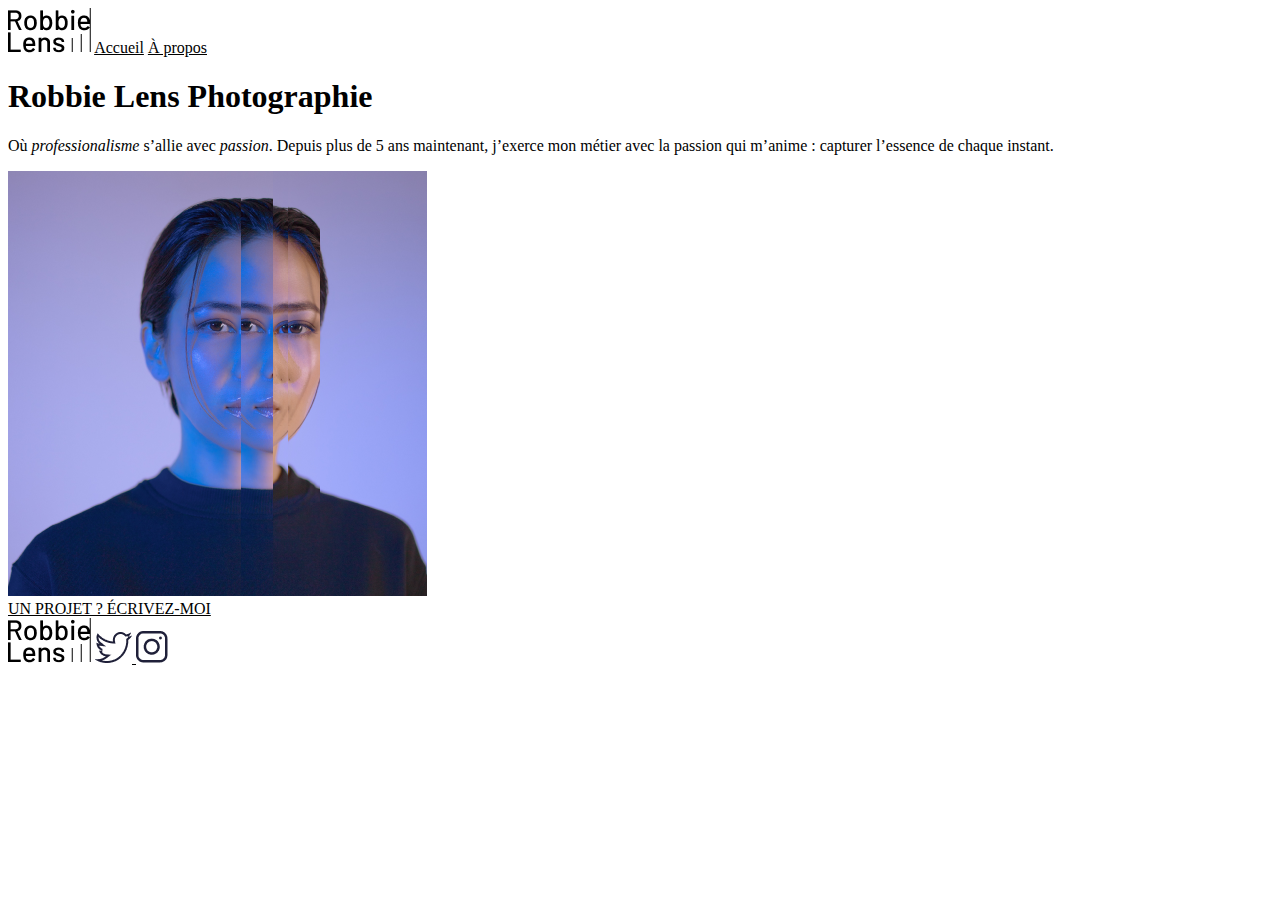
<file: Margot Robbie/index.html>
<!DOCTYPE html>
<html lang="fr">

<head>
    <meta charset="utf-8" >
    <title>Accueil - Robbie Lens Photographie</title>
    <link href="style.css" rel="stylesheet" >
    <link rel="preconnect" href="https://fonts.googleapis.com">
    <link rel="preconnect" href="https://fonts.gstatic.com" crossorigin>
    <link href="https://fonts.googleapis.com/css2?family=Manrope&family=Montserrat&display=swap" rel="stylesheet">
</head>

<body>
    <header>
        <nav>
            <img src="images/logo.png" alt="Logo Robbie Lens" >
            <a href="index.html">Accueil</a>
            <a href="a-propos.html">À propos</a>
        </nav>
    </header>
    <main>
        <section>
            <h1>Robbie Lens Photographie</h1>
            <p>
                Où <em>professionalisme</em> s’allie avec <em>passion</em>. Depuis
                plus de 5 ans maintenant, j’exerce mon métier avec la passion
                qui m’anime : capturer l’essence de chaque instant.
            </p>
            <img src="images/robbie-lens.png" alt="Portrait avec effet de la photographe Robbie Lens" >
            <div>
                <a href="" class="cta">UN PROJET ? ÉCRIVEZ-MOI</a>
            </div>
        </section>
    </main>
    <footer>
        <img src="images/logo.png" alt="Logo Robbie Lens" >
        <a target="_blank" href="https://twitter.com/" class="lien-icone">
            <img src="images/twitter.png" alt="Logo Twitter" >
        </a>
        <a target="_blank" href="https://www.instagram.com/" class="lien-icone">
            <img src="images/instagram.png" alt="Logo Instagram" >
        </a>
    </footer>
</body>

</html>
</file>
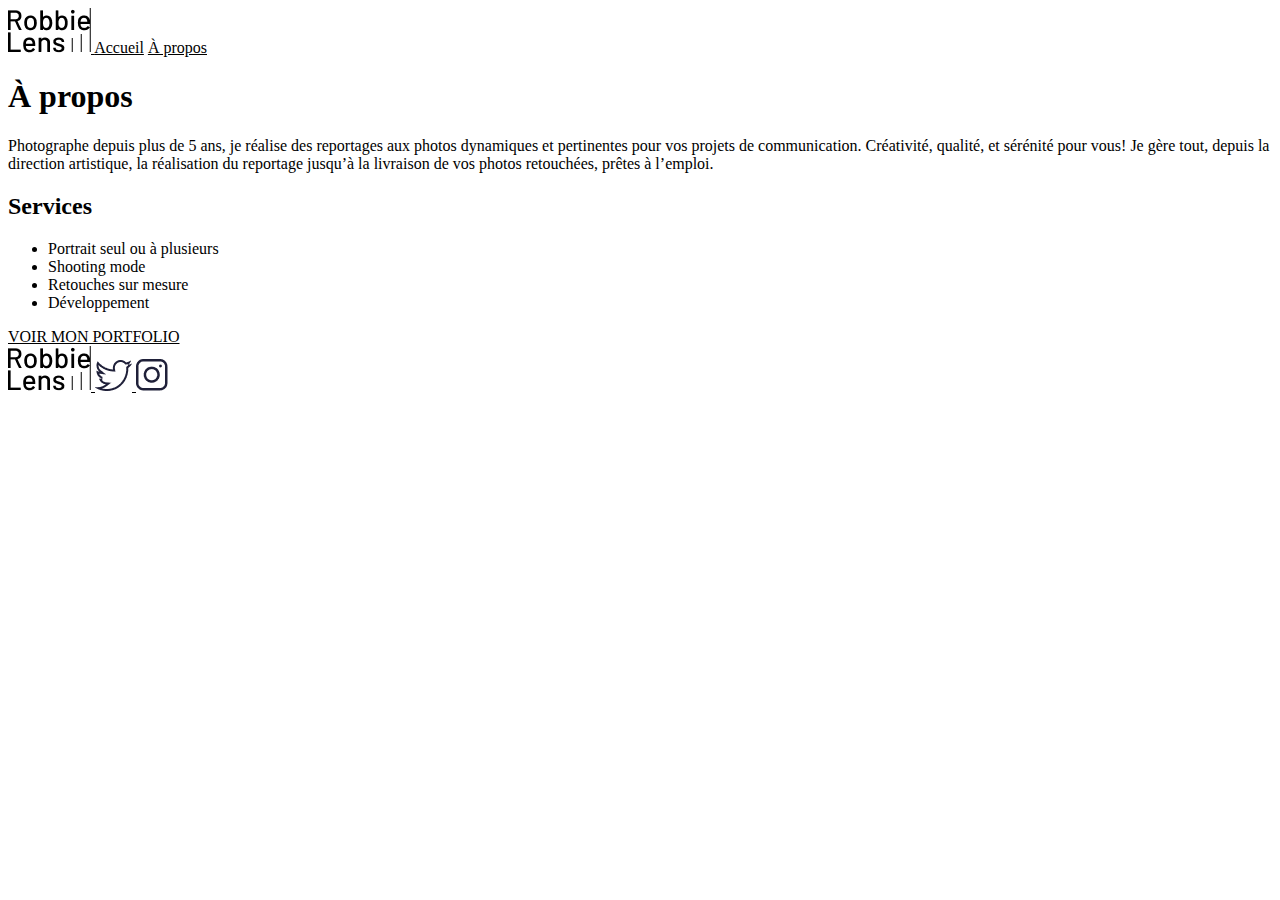
<file: Margot Robbie/a-propos.html>
<!DOCTYPE html>
<html lang="fr">

<head>
    <meta charset="utf-8" >
    <title>À propos - Robbie Lens Photographie</title>
    <link href="style.css" rel="stylesheet" >
    <link rel="preconnect" href="https://fonts.googleapis.com">
    <link rel="preconnect" href="https://fonts.gstatic.com" crossorigin>
    <link href="https://fonts.googleapis.com/css2?family=Manrope&family=Montserrat&display=swap" rel="stylesheet">
</head>

<body>
    <header>
        <nav>
            <a href="index.html" class="lien-icone">
                <img src="images/logo.png" alt="Logo Robbie Lens" >
            </a>
            <a href="index.html">Accueil</a>
            <a href="a-propos.html">À propos</a>
        </nav>
    </header>
    <main class="a-propos-main">
        <section>

            <h1>À propos</h1>
            <div class="carre-contenu">
                <p>
                    Photographe depuis plus de 5 ans, je réalise des reportages aux photos dynamiques et pertinentes
                    pour
                    vos
                    projets de communication. Créativité, qualité, et sérénité pour vous! Je gère tout, depuis la
                    direction
                    artistique, la réalisation du reportage jusqu’à la livraison de vos photos retouchées, prêtes à
                    l’emploi.
                </p>
                <h2>Services</h2>
                <ul>
                    <li>Portrait seul ou à plusieurs</li>
                    <li>Shooting mode</li>
                    <li>Retouches sur mesure</li>
                    <li>Développement</li>
                </ul>
            </div>
            <div>
                <a href="" class="cta">VOIR MON PORTFOLIO</a>
            </div>
        </section>
    </main>
    <footer>
        <a href="index.html" class="lien-icone">
            <img src="images/logo.png" alt="Logo Robbie Lens" >
        </a>
        <a target="_blank" href="https://twitter.com/" class="lien-icone">
            <img src="images/twitter.png" alt="Logo Twitter" >
        </a>
        <a target="_blank" href="https://www.instagram.com/" class="lien-icone">
            <img src="images/instagram.png" alt="Logo Instagram" >
        </a>
    </footer>
</body>

</html>
</file>
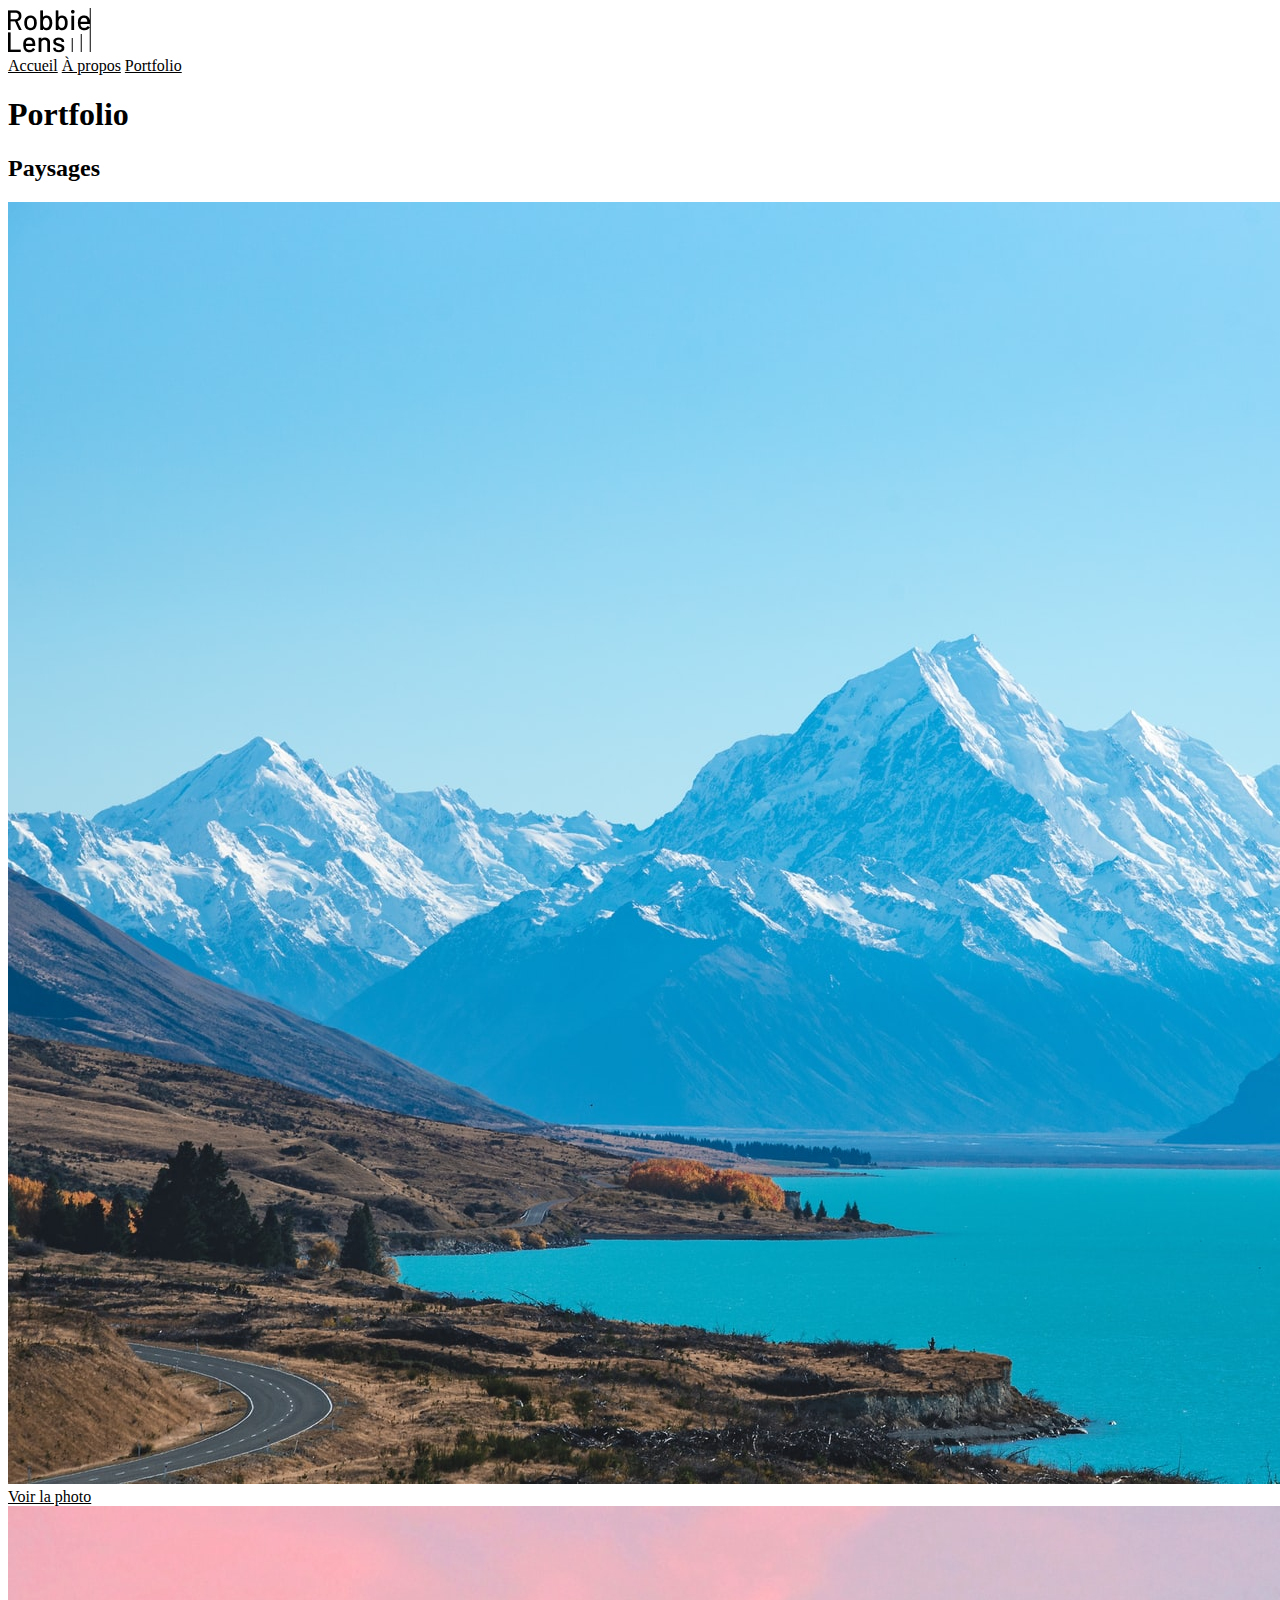
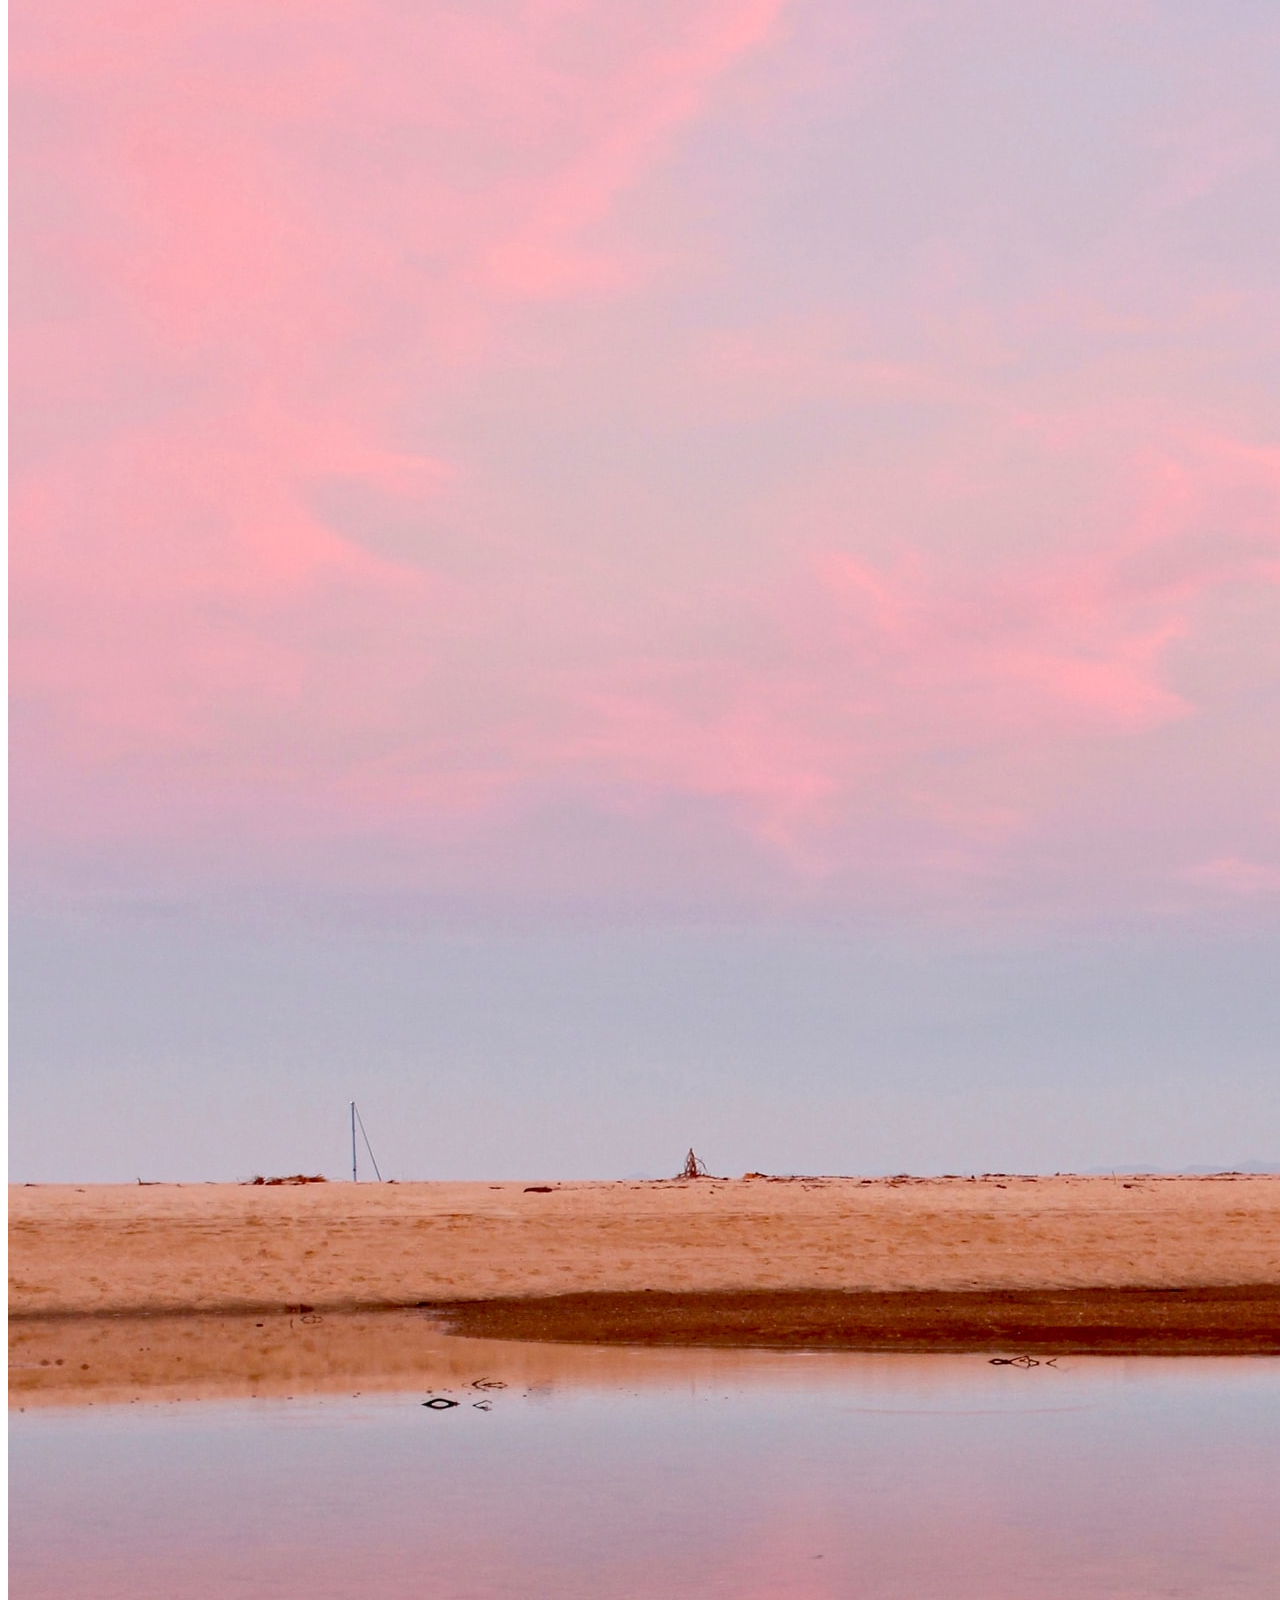
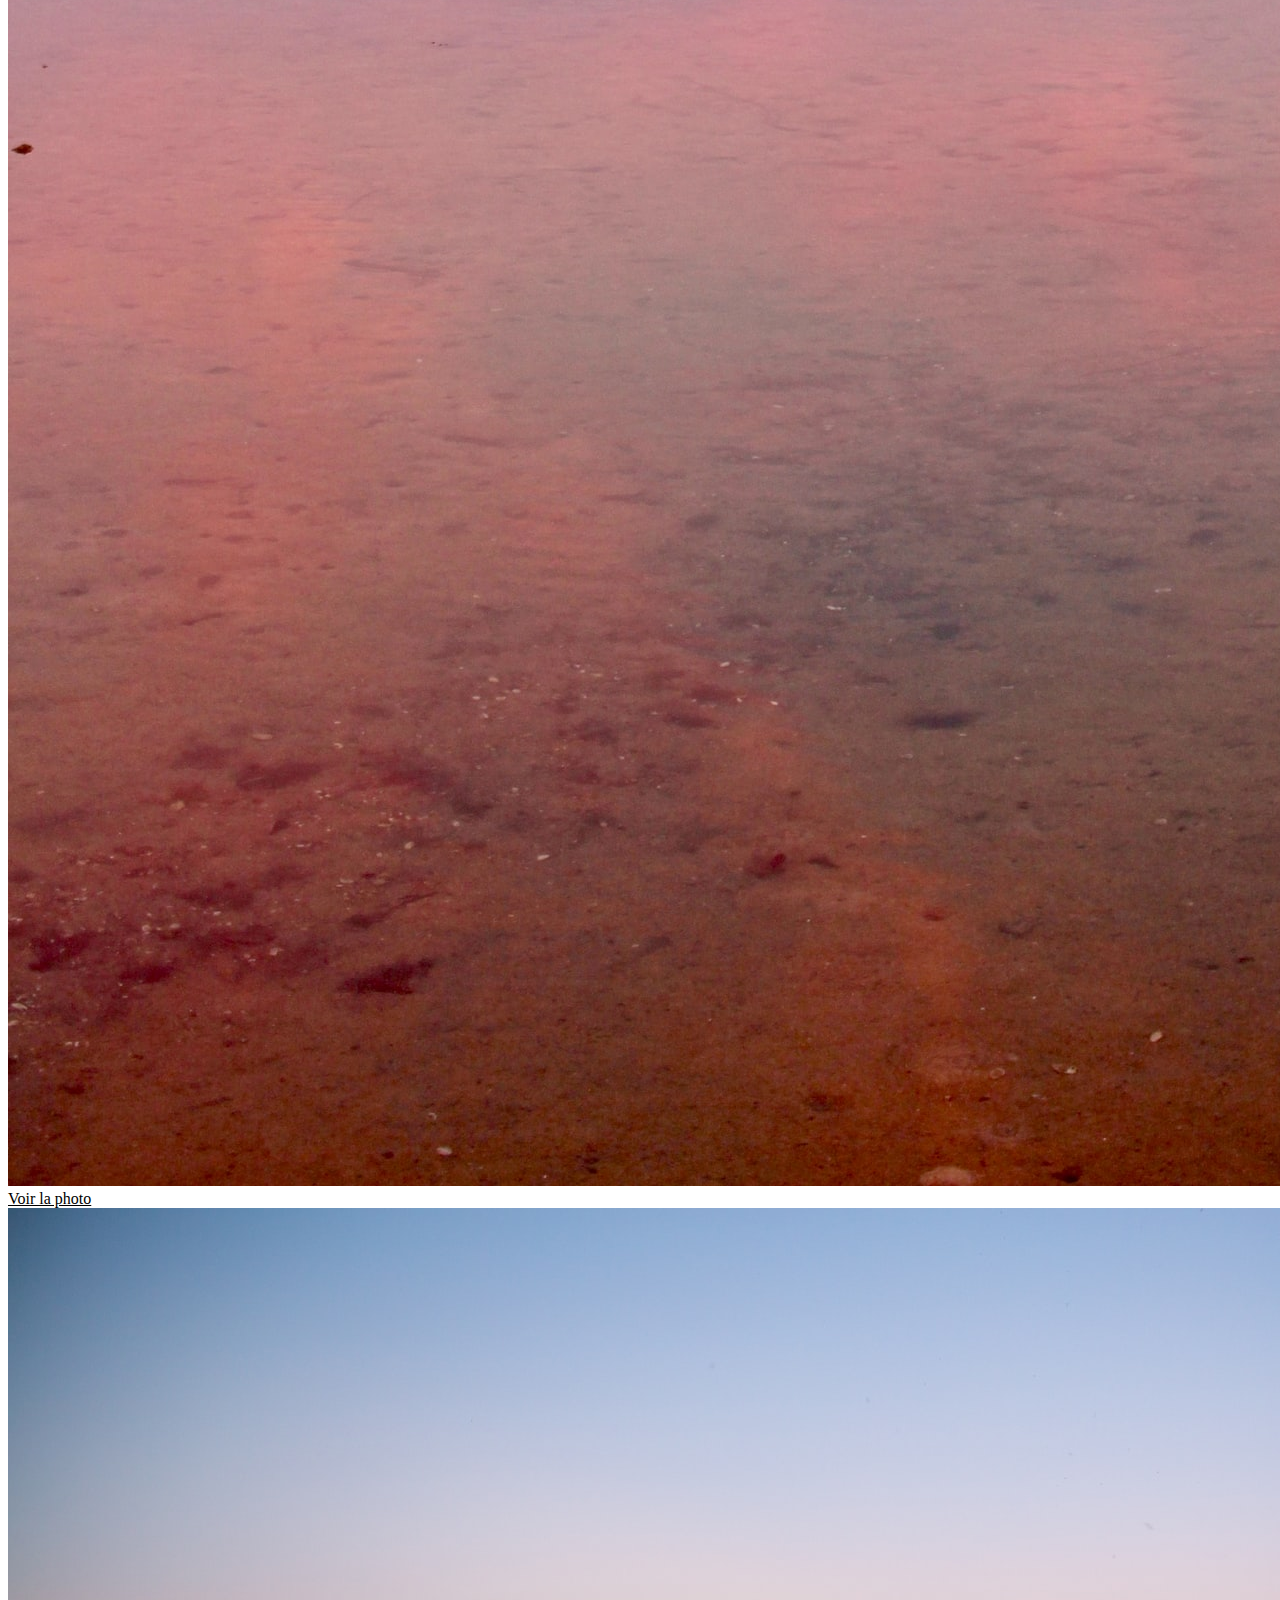
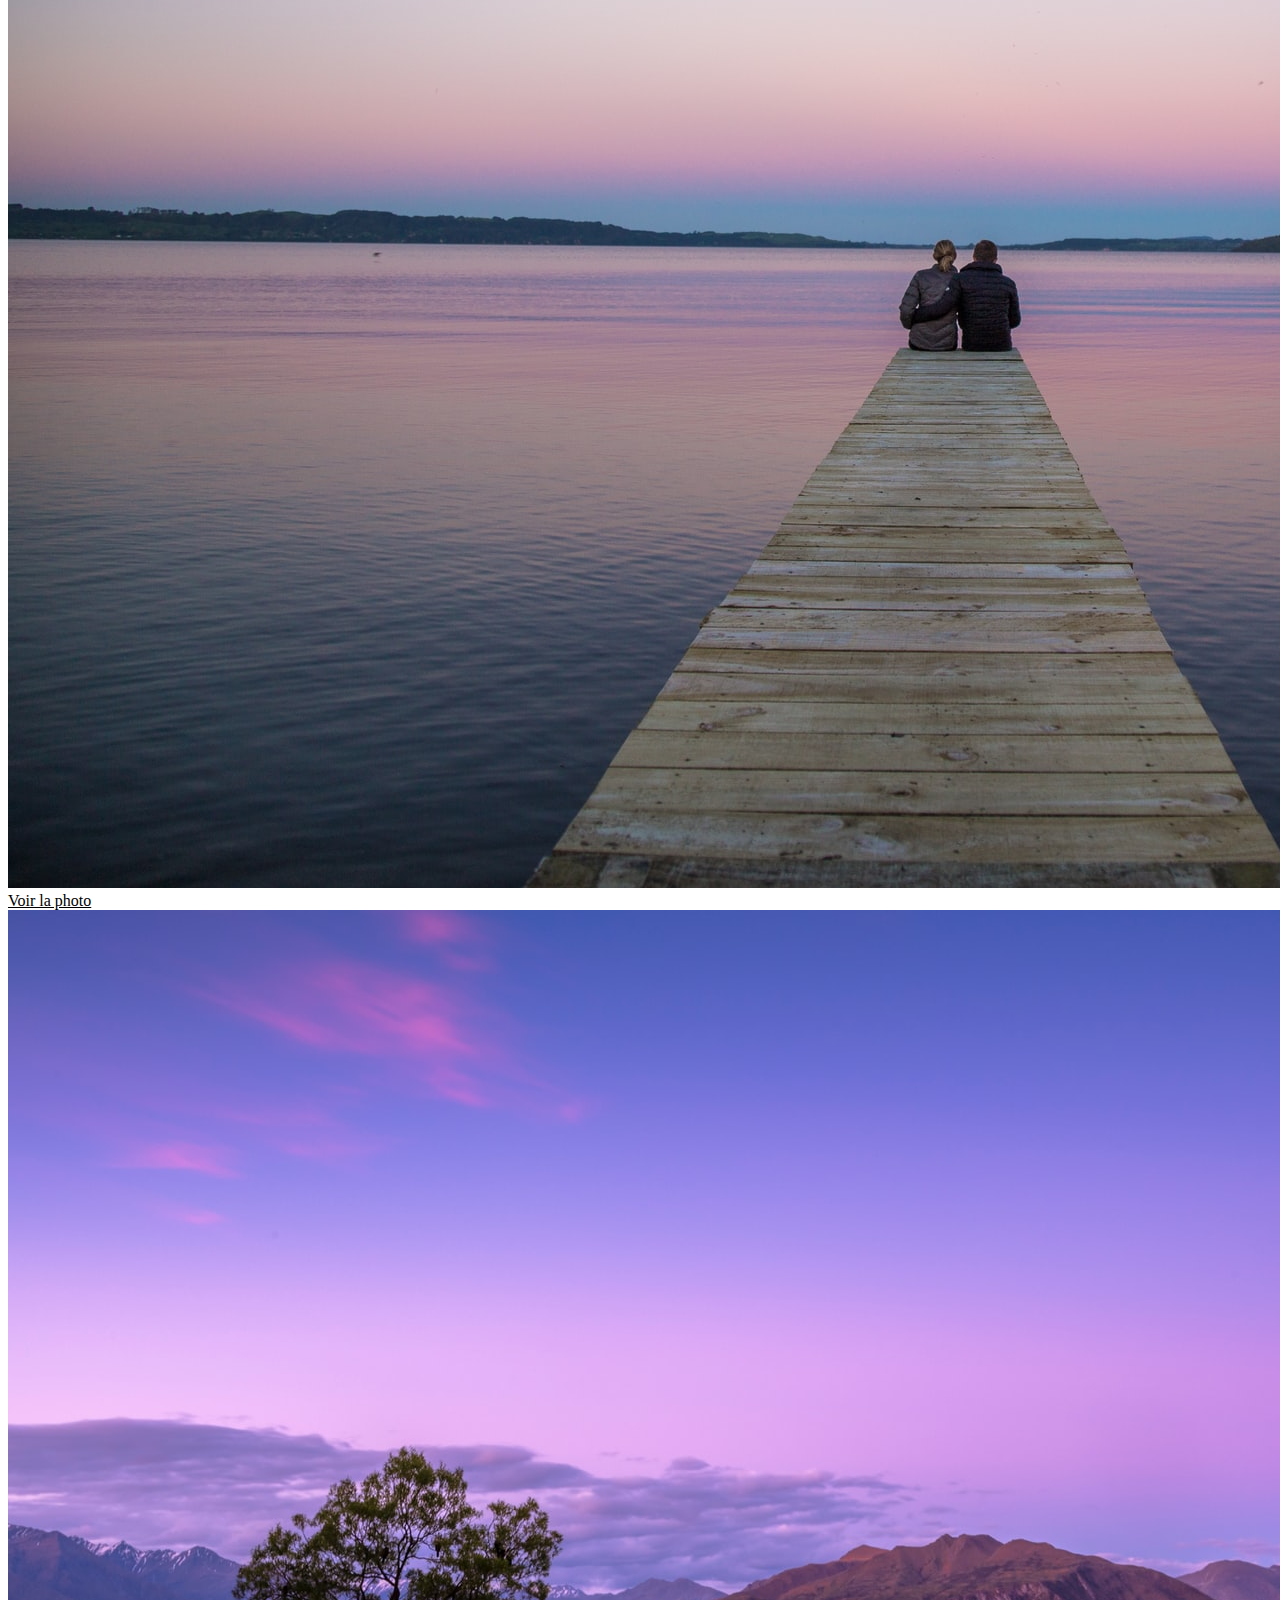
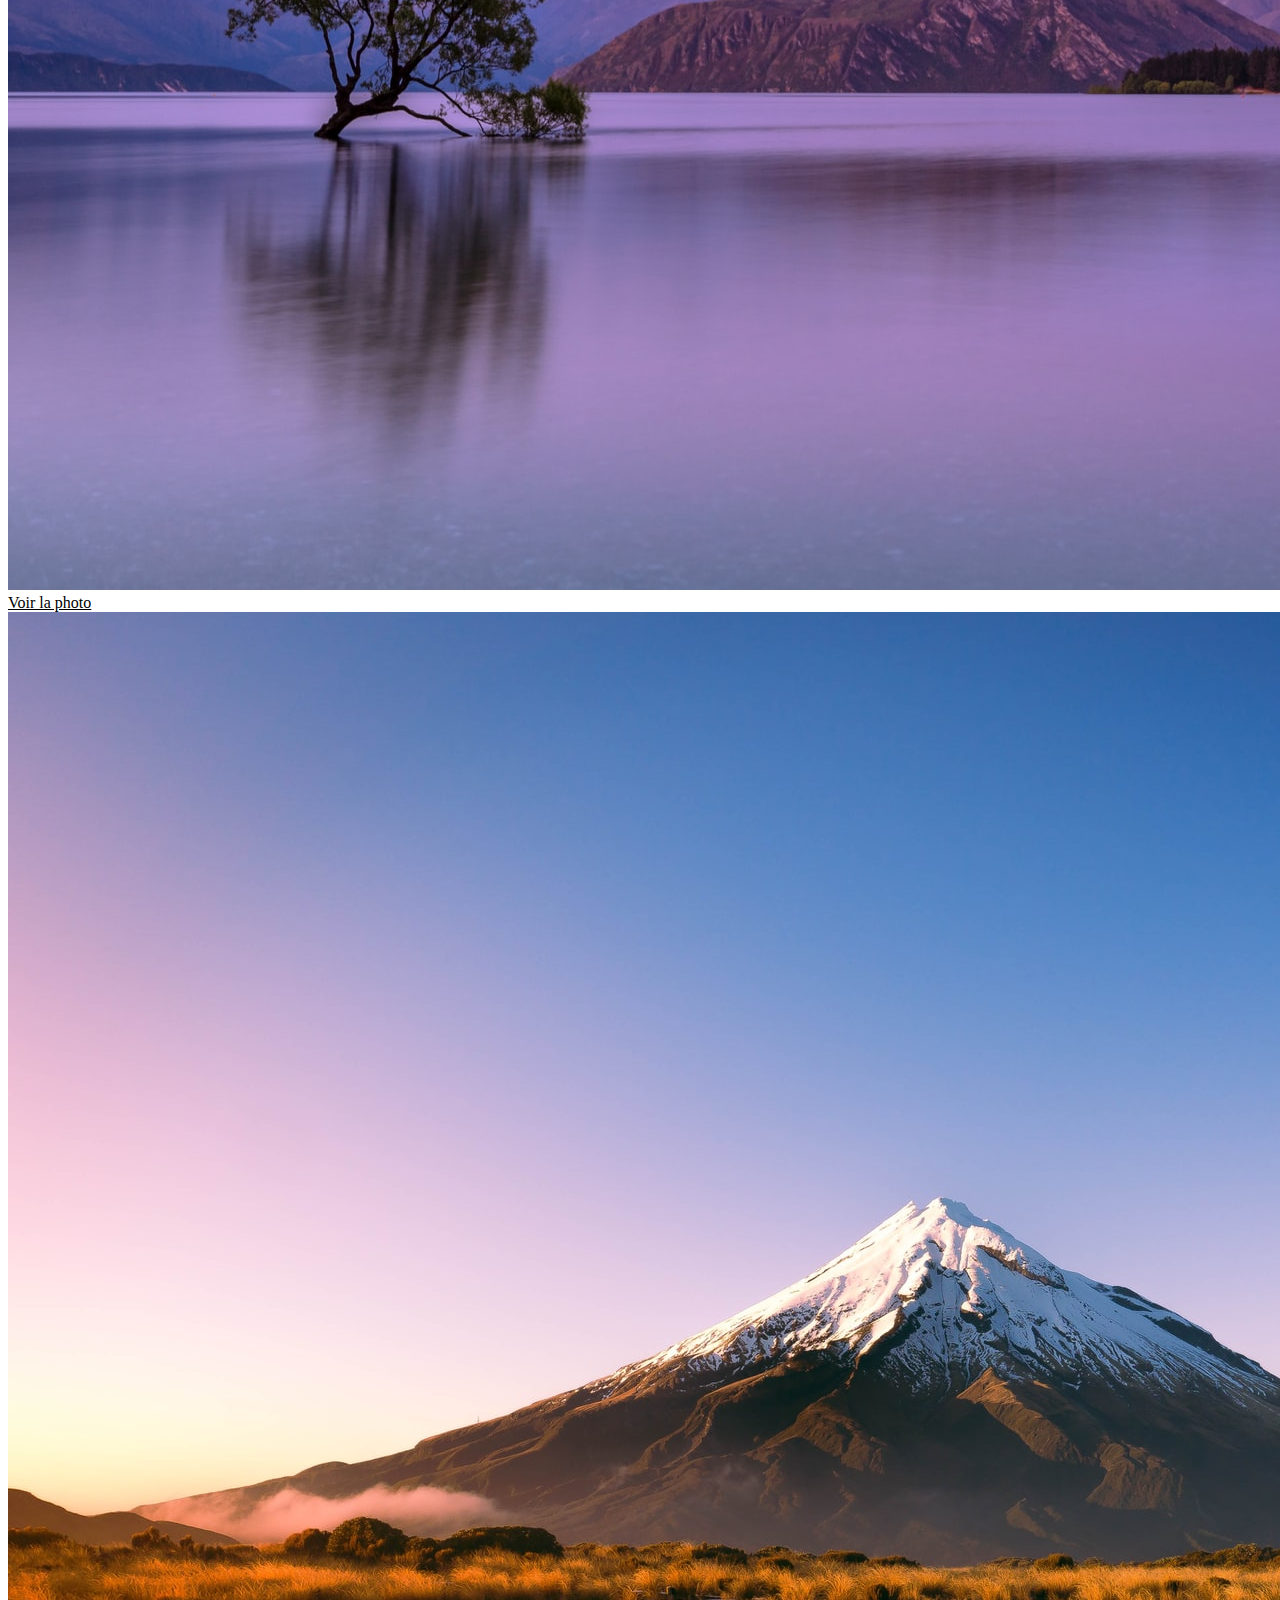
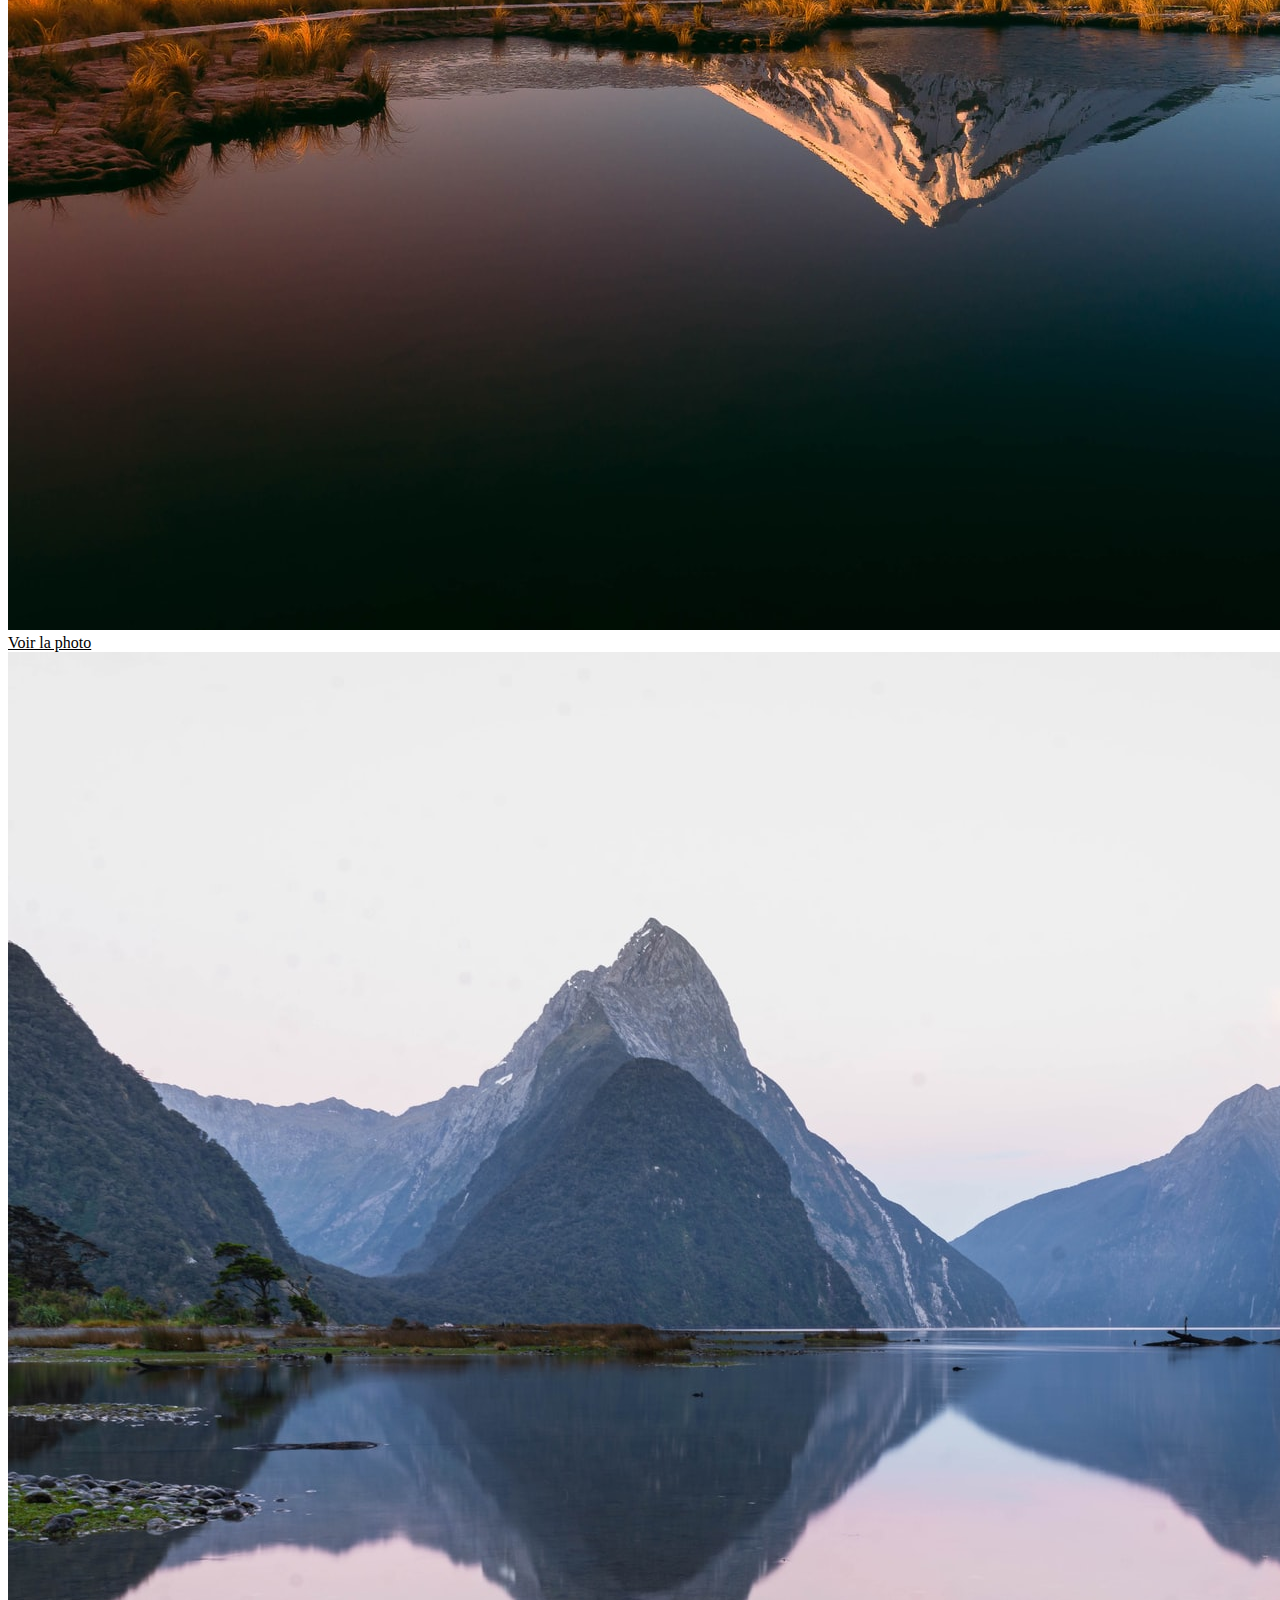
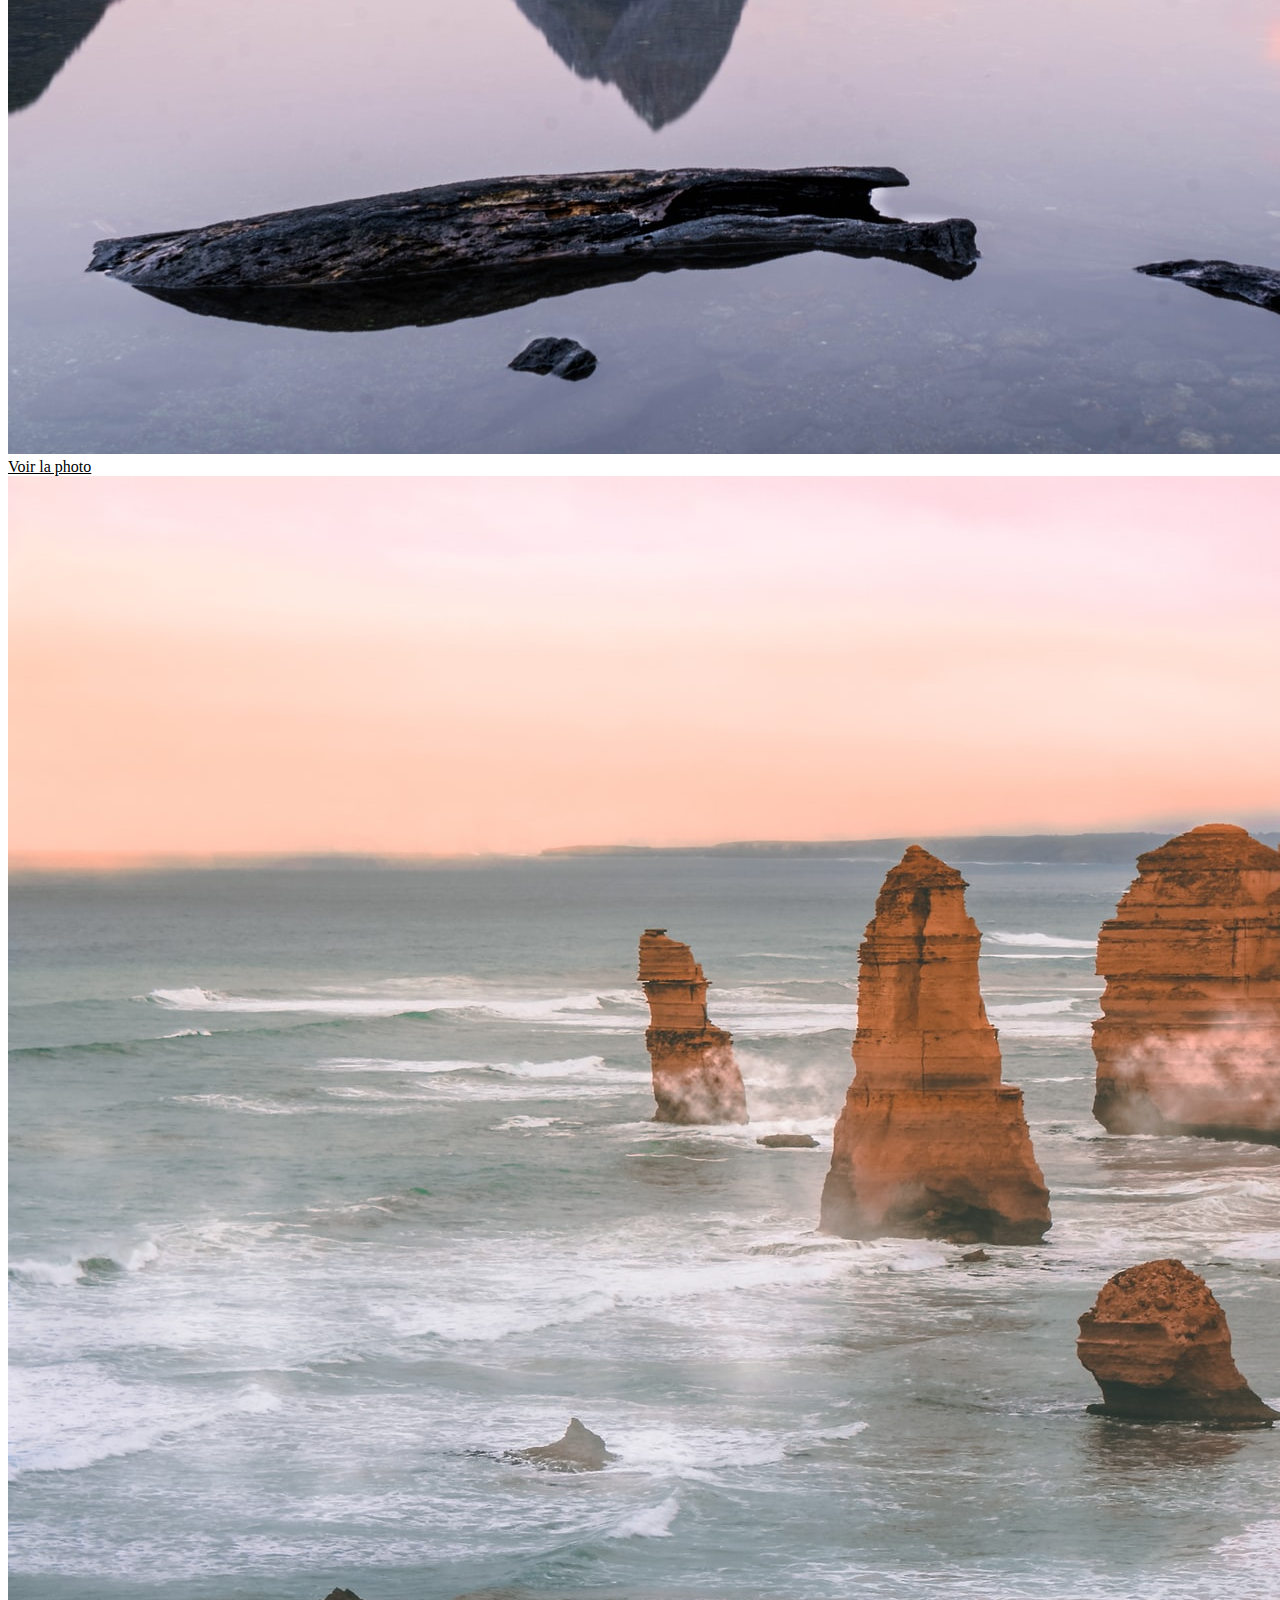
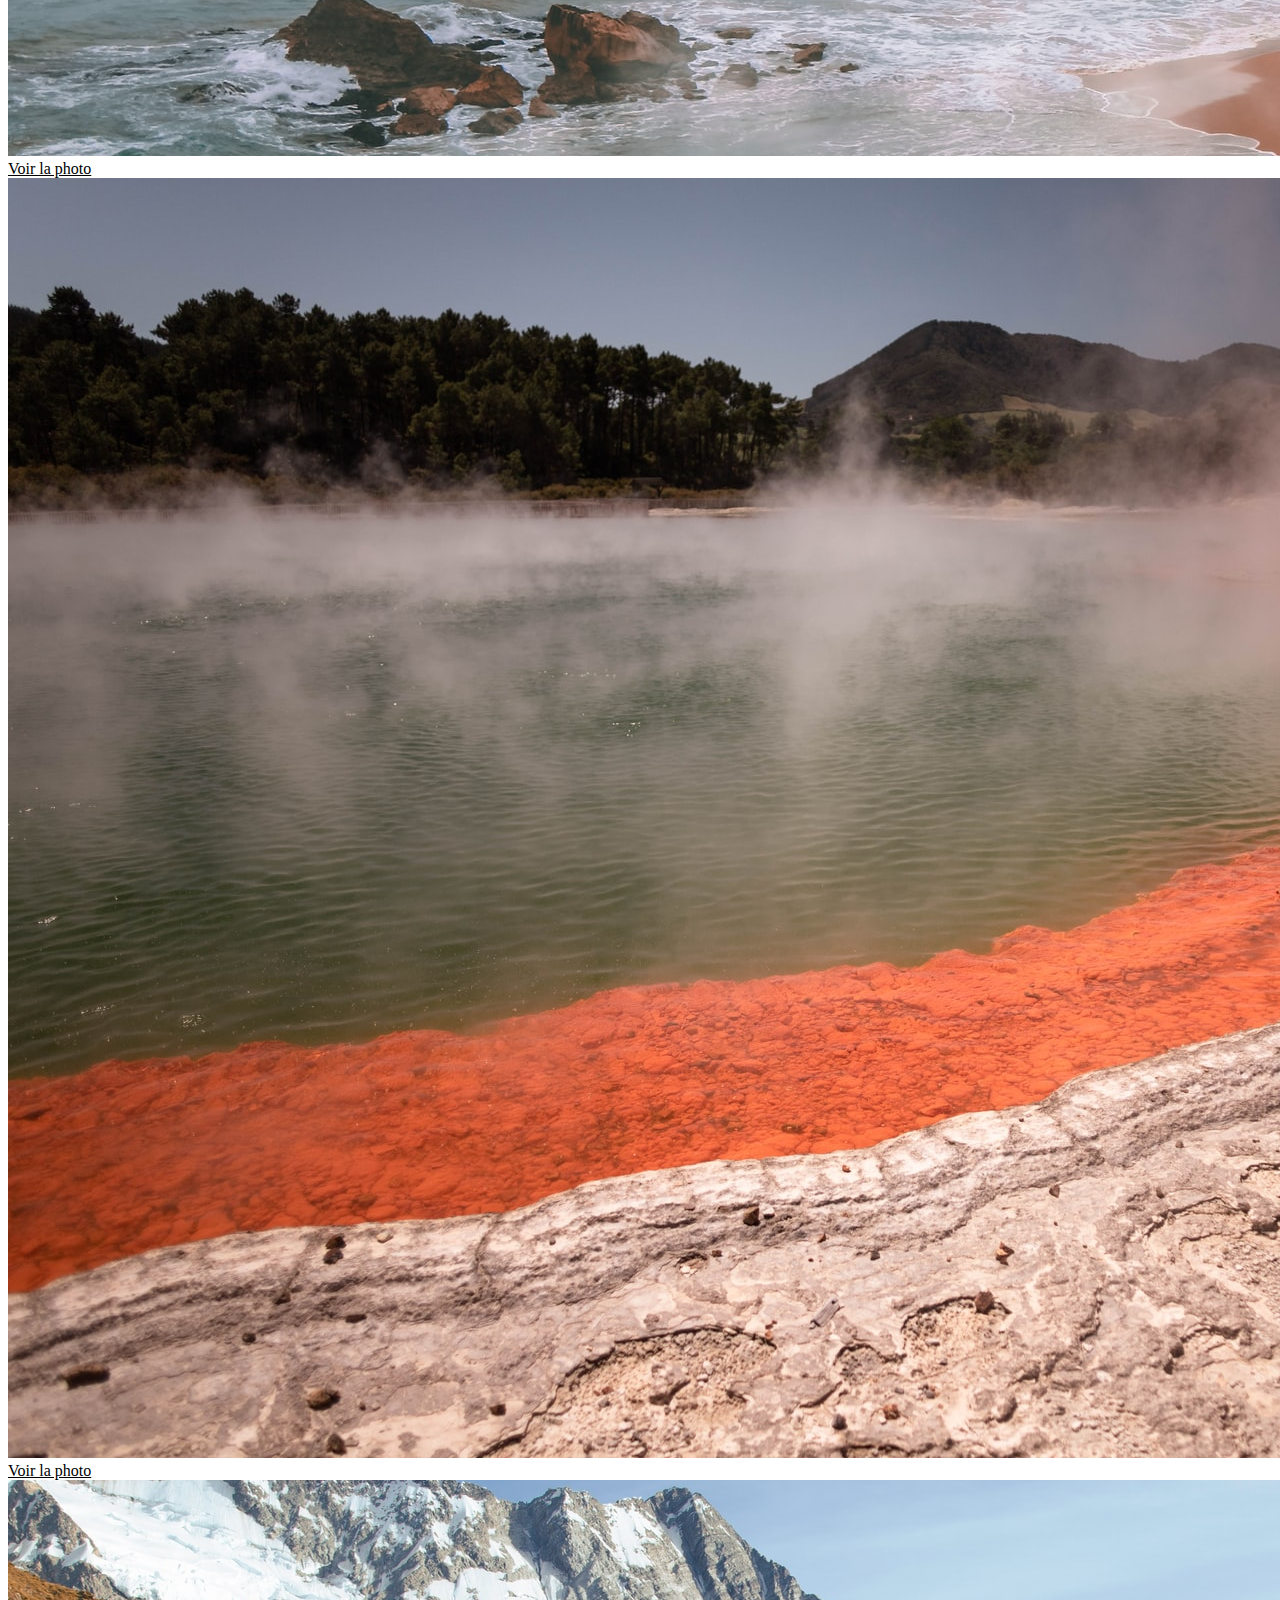
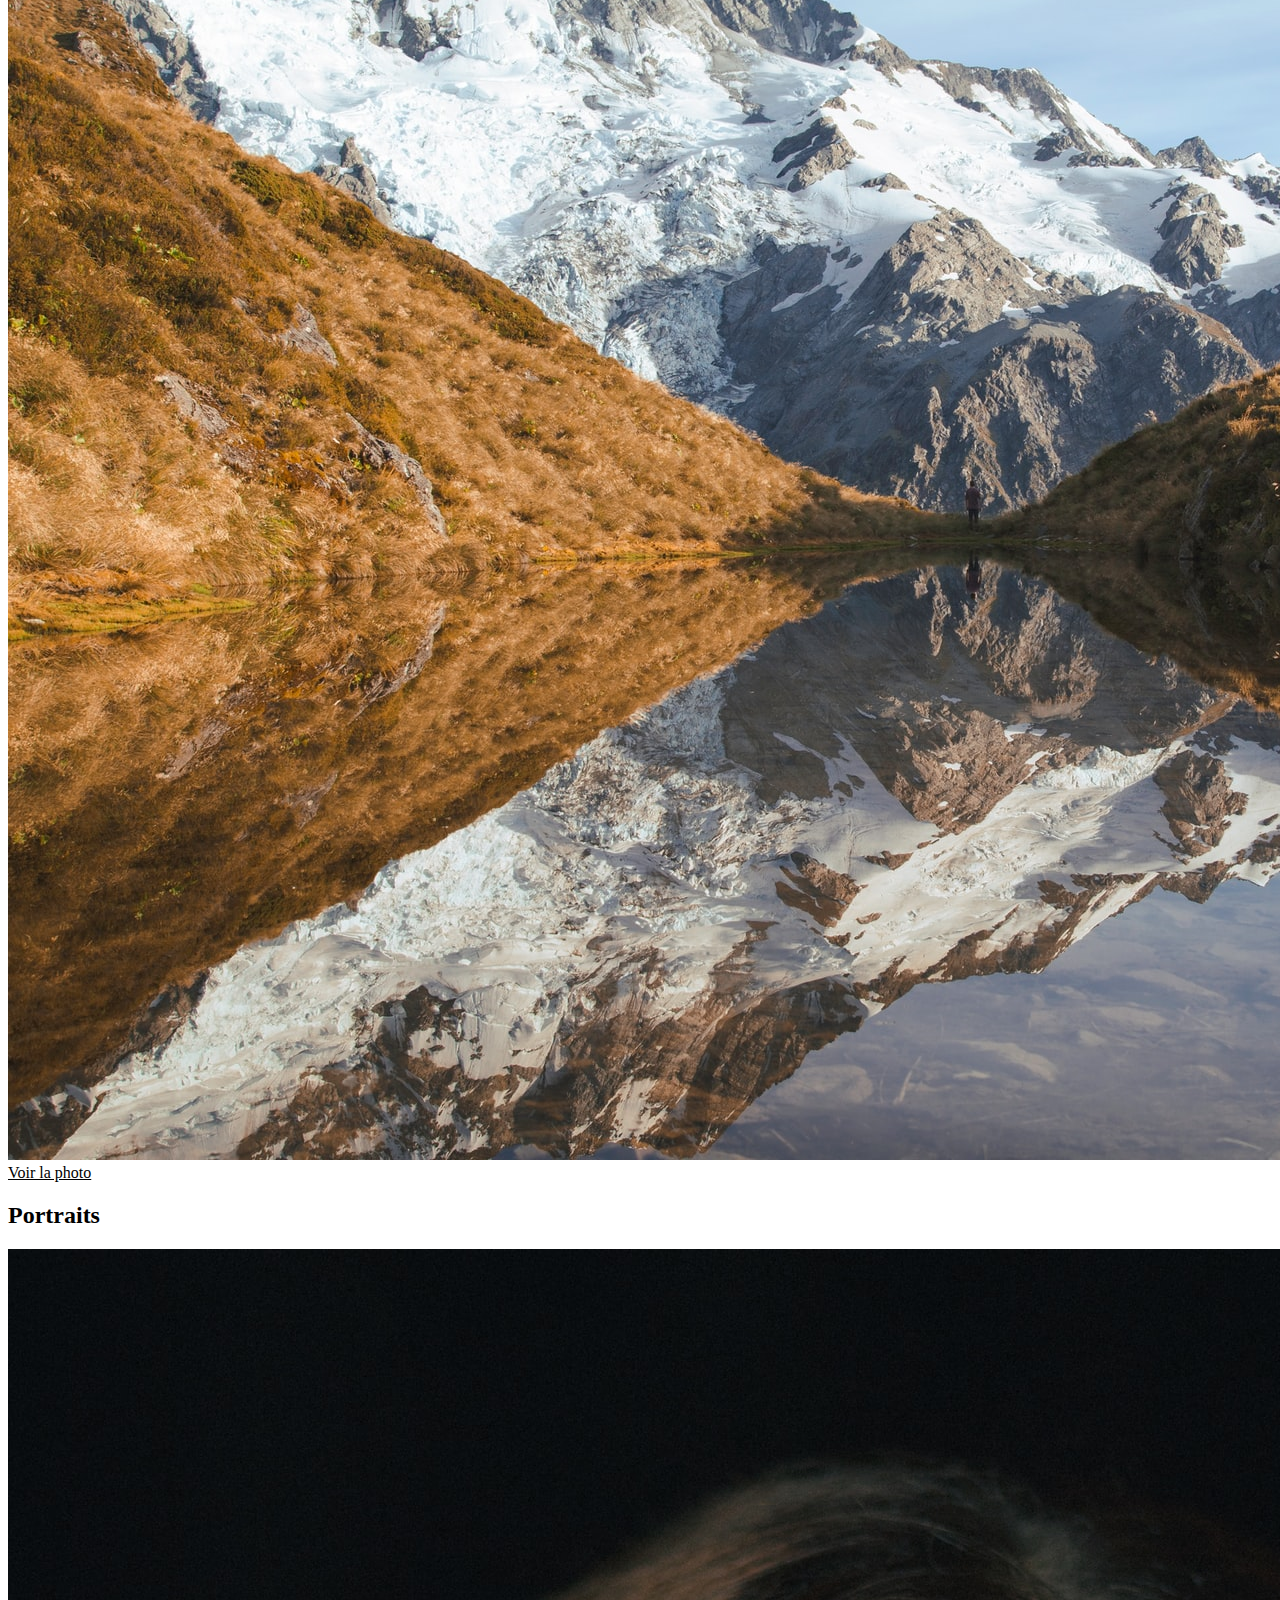
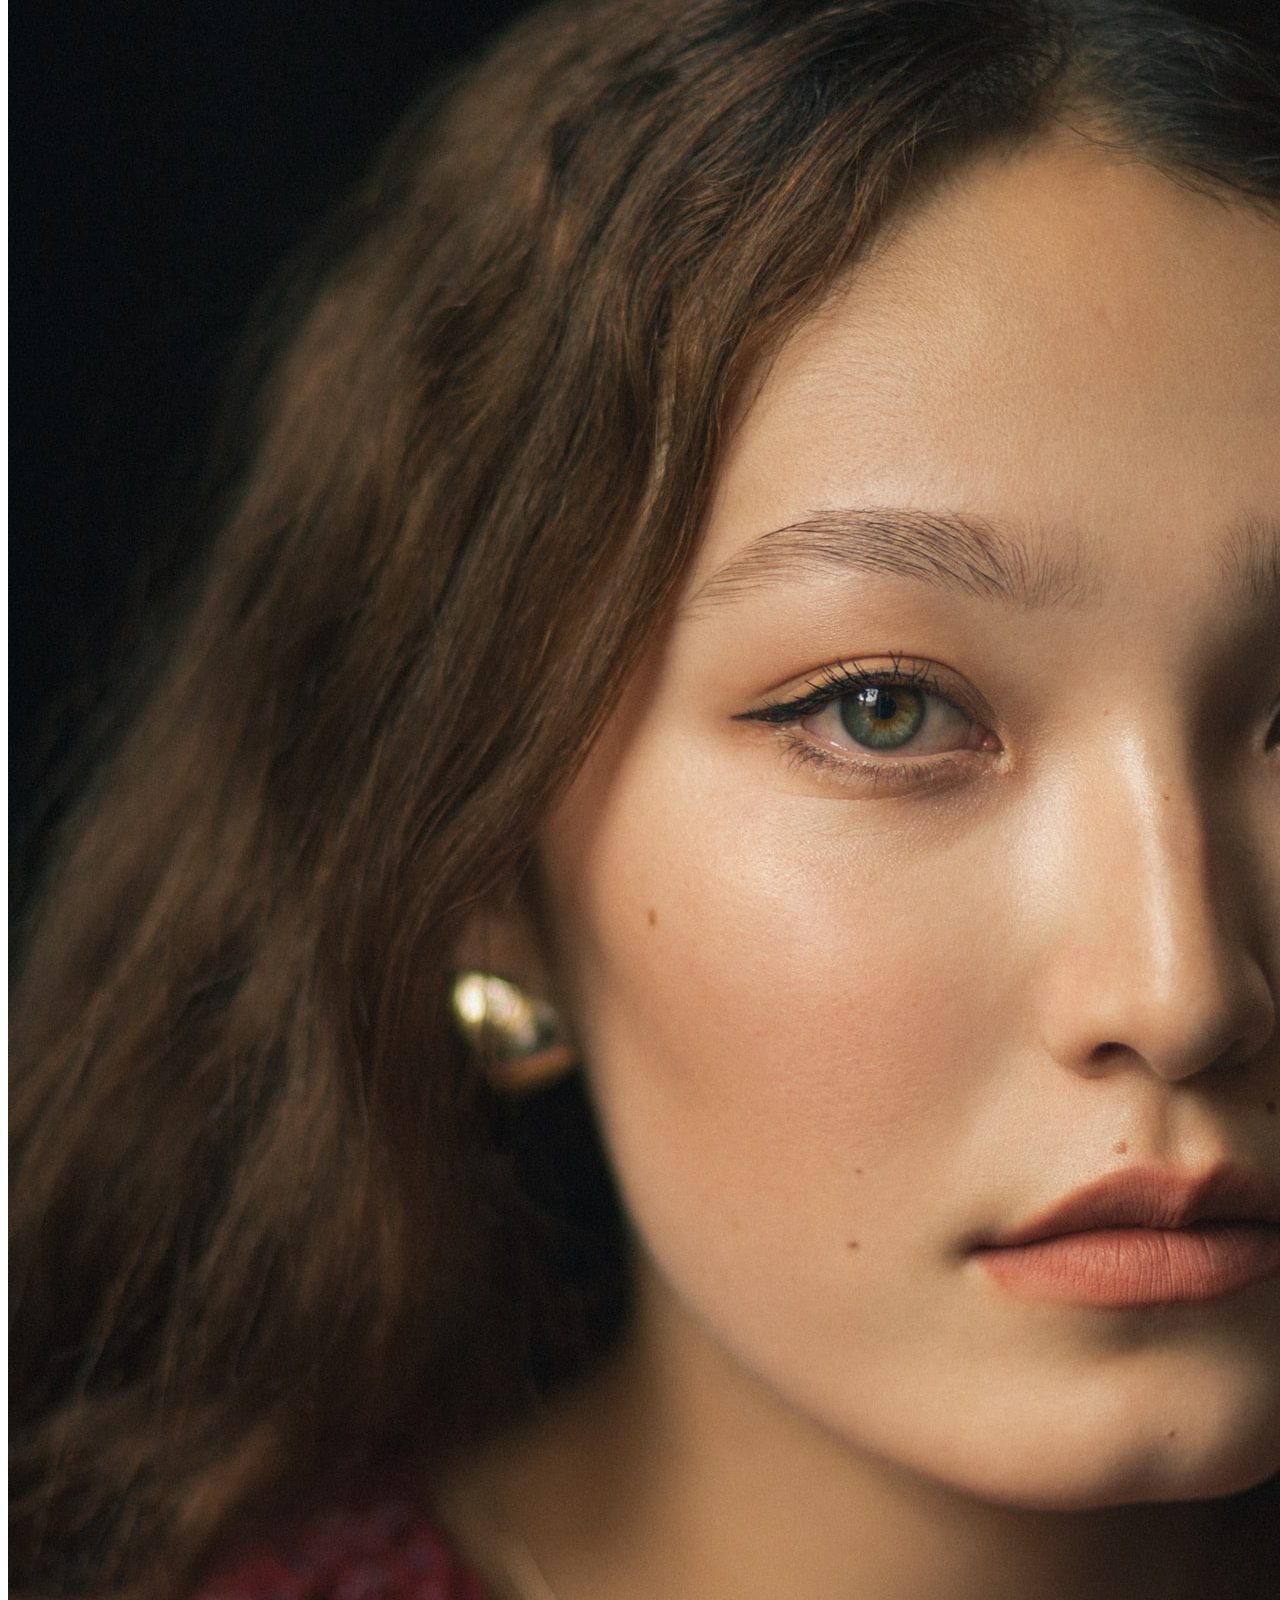
<file: Margot Robbie/portfolio.html>
<!DOCTYPE html>
<html lang="fr">

    <head>
        <meta charset="utf-8" >
        <title>Portfolio - Robbie Lens Photographie</title>
        <link href="style.css" rel="stylesheet" >
        <link rel="preconnect" href="https://fonts.googleapis.com">
        <link rel="preconnect" href="https://fonts.gstatic.com" crossorigin>
        <link href="https://fonts.googleapis.com/css2?family=Manrope&family=Montserrat&display=swap" rel="stylesheet">
    </head>

    <body>
        <header>
            <nav>
                <a href="index.html" class="lien-icone">
                    <img src="images/logo.png" alt="Logo Robbie Lens" >
                </a>
                <div>
                    <a href="index.html">Accueil</a>
                    <a href="a-propos.html">À propos</a>
                    <a href="portfolio.html">Portfolio</a>
                </div>
            </nav>
        </header>
        <main>
            <section>
                <h1>Portfolio</h1>
            </section>
            <section class="portfolio-section-photos">
                <h2>Paysages</h2>
                <div class="grid-paysages">
                    <a href="images/portfolio/paysage1.jpg" class="lien-conteneur-photo">
                        <img src="images/portfolio/paysage1.jpg" alt="Mont Aoraki - Nouvelle-Zélande" >
                        <div class="photo-hover">Voir la photo</div>
                    </a>
                    <a href="images/portfolio/paysage2.jpg" class="lien-conteneur-photo">
                        <img src="images/portfolio/paysage2.jpg" alt="Parc National d’Abel Tasman - Nouvelle-Zélande" >
                        <div class="photo-hover">Voir la photo</div>
                    </a>
                    <a href="images/portfolio/paysage3.jpg" class="lien-conteneur-photo">
                        <img src="images/portfolio/paysage3.jpg" alt="Lac Rotorua - Nouvelle-Zélande" >
                        <div class="photo-hover">Voir la photo</div>
                    </a>
                    <a href="images/portfolio/paysage4.jpg" class="lien-conteneur-photo">
                        <img src="images/portfolio/paysage4.jpg" alt="Lac Wanaka - Nouvelle-Zélande" >
                        <div class="photo-hover">Voir la photo</div>
                    </a>
                    <a href="images/portfolio/paysage5.jpg" class="lien-conteneur-photo">
                        <img src="images/portfolio/paysage5.jpg" alt="Mont Taranaki - Nouvelle-Zélande" >
                        <div class="photo-hover">Voir la photo</div>
                    </a>
                    <a href="images/portfolio/paysage6.jpg" class="lien-conteneur-photo">
                        <img src="images/portfolio/paysage6.jpg" alt="Milford Sound - Nouvelle-Zélande" >
                        <div class="photo-hover">Voir la photo</div>
                    </a>
                    <a href="images/portfolio/paysage7.jpg" class="lien-conteneur-photo">
                        <img src="images/portfolio/paysage7.jpg" alt="Twelve Apostle - Australie" >
                        <div class="photo-hover">Voir la photo</div>
                    </a>
                    <a href="images/portfolio/paysage8.jpg" class="lien-conteneur-photo">
                        <img src="images/portfolio/paysage8.jpg" alt="Wai-O-Tapu - Nouvelle-Zélande" >
                        <div class="photo-hover">Voir la photo</div>
                    </a>
                    <a href="images/portfolio/paysage9.jpg" class="lien-conteneur-photo">
                        <img src="images/portfolio/paysage9.jpg" alt="Mont Cook - Nouvelle Zélande" >
                        <div class="photo-hover">Voir la photo</div>
                    </a>
                </div>
                <h2>Portraits</h2>
                <div class="grid-portraits">
                    <a href="images/portfolio/portrait1.jpg" class="lien-conteneur-photo">
                        <img src="images/portfolio/portrait1.jpg" alt="Portrait jeune femme 1" >
                        <div class="photo-hover">Voir la photo</div>
                    </a>
                    <a href="images/portfolio/portrait2.jpg" class="lien-conteneur-photo">
                        <img src="images/portfolio/portrait2.jpg" alt="Portrait jeune femme 2" >
                        <div class="photo-hover">Voir la photo</div>
                    </a>
                    <a href="images/portfolio/portrait3.jpg" class="lien-conteneur-photo">
                        <img src="images/portfolio/portrait3.jpg" alt="Portrait jeune homme 3" >
                        <div class="photo-hover">Voir la photo</div>
                    </a>
                    <a href="images/portfolio/portrait4.jpg" class="lien-conteneur-photo">
                        <img src="images/portfolio/portrait4.jpg" alt="Portrait jeune femme 4" >
                        <div class="photo-hover">Voir la photo</div>
                    </a>
                    <a href="images/portfolio/portrait5.jpg" class="lien-conteneur-photo">
                        <img src="images/portfolio/portrait5.jpg" alt="Portrait jeune femme 5" >
                        <div class="photo-hover">Voir la photo</div>
                    </a>
                    <a href="images/portfolio/portrait6.jpg" class="lien-conteneur-photo">
                        <img src="images/portfolio/portrait6.jpg" alt="Portrait jeune femme 6" >
                        <div class="photo-hover">Voir la photo</div>
                    </a>

                </div>
            </section>
        </main>
        <footer>
            <a href="index.html" class="lien-icone">
                <img src="images/logo.png" alt="Logo Robbie Lens" >
            </a>
            <div>
                <a target="_blank" href="https://twitter.com/" class="lien-icone">
                    <img src="images/twitter.png" alt="Logo Twitter" >
                </a>
                <a target="_blank" href="https://www.instagram.com/" class="lien-icone">
                    <img src="images/instagram.png" alt="Logo Instagram" >
                </a>
            </div>
        </footer>
    </body>

</html>
</file>
<file: Margot Robbie/style.css>
a {
    color: black;
  }
  
  .important {
    color: #a5b4fc;
  }
</file>
